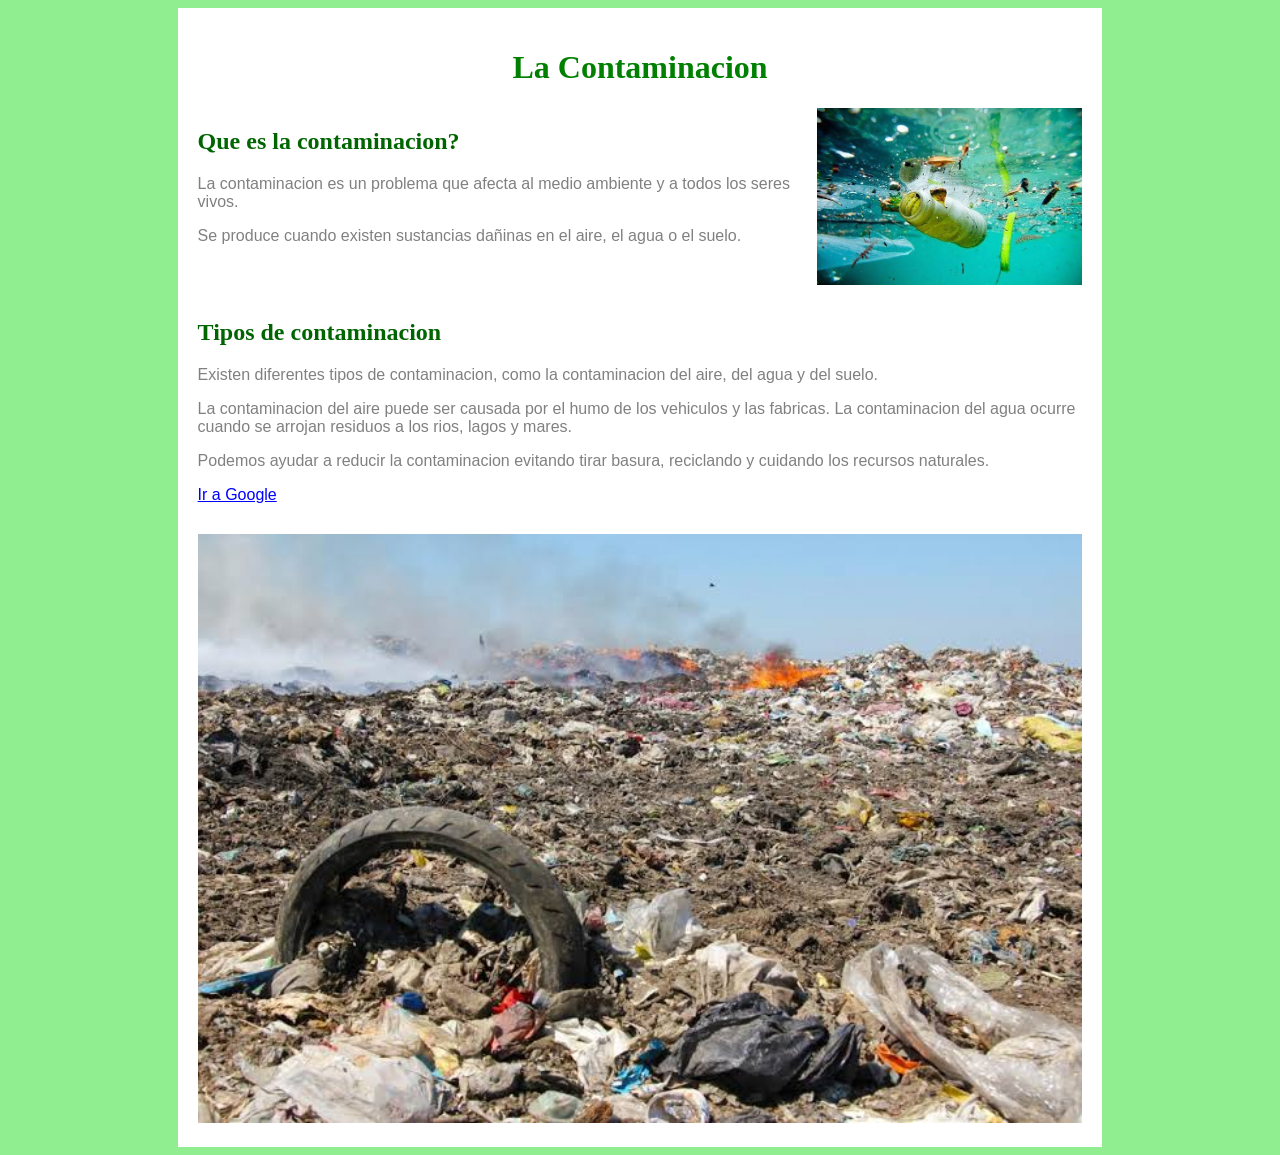
<file: mi_pagina/index.html>
<!DOCTYPE html>
<html lang="es">

<head>
    <meta charset="UTF-8">
    <title>La Contaminacion</title>
    <link rel="stylesheet" href="style.css">
</head>

<body>

    <div class="pagina">

        <h1>La Contaminacion</h1>

        <div class="contenido">

            <div class="informacion">

                <h2>Que es la contaminacion?</h2>

                <p>
                    La contaminacion es un problema que afecta
                    al medio ambiente y a todos los seres vivos.
                </p>

                <p>
                    Se produce cuando existen sustancias dañinas
                    en el aire, el agua o el suelo.
                </p>

            </div>

            <div class="contaminacion-aire">

                <img src="imagenes/imagen1.jpg">

            </div>

        </div>


        <div class="tipos-contaminacion">

            <h2>Tipos de contaminacion</h2>

            <p>
                Existen diferentes tipos de contaminacion,
                como la contaminacion del aire, del agua
                y del suelo.
            </p>

            <p>
                La contaminacion del aire puede ser causada
                por el humo de los vehiculos y las fabricas.
                La contaminacion del agua ocurre cuando se
                arrojan residuos a los rios, lagos y mares.
            </p>

            <p>
                Podemos ayudar a reducir la contaminacion
                evitando tirar basura, reciclando y cuidando
                los recursos naturales.
            </p>

            <a href="https://www.google.com" target="_blank">
                Ir a Google
            </a>

        </div>


        <div class="contaminacion-ambiental">

            <img src="imagenes/imagen2.jpg">

        </div>

    </div>

</body>

</html>
</file>
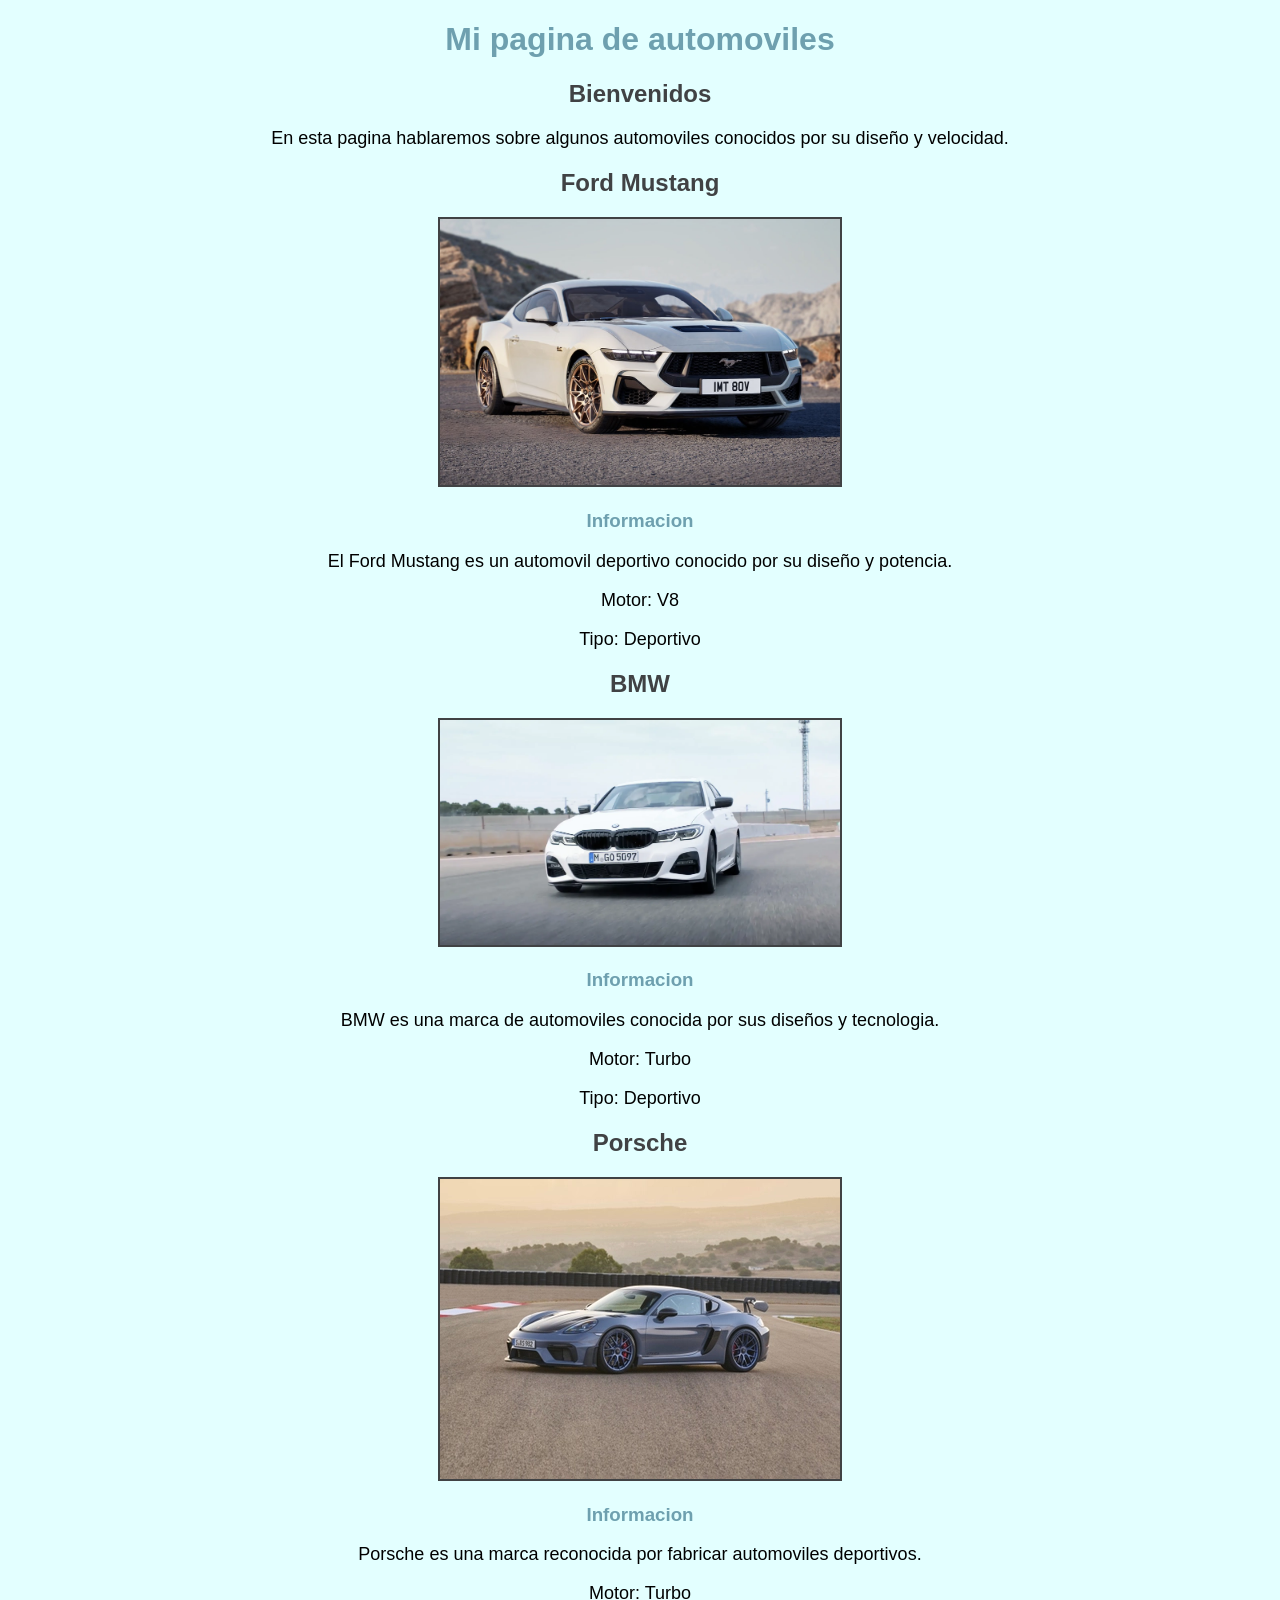
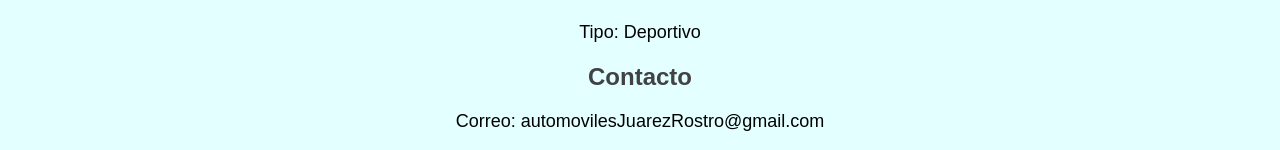
<file: pagina-autos/index.html>
<!DOCTYPE html>
<html>

<head>

    <title>Automoviles Juarez Rostro</title>

    <link rel="stylesheet" href="estilos.css">

</head>

<body>

    <h1>Mi pagina de automoviles</h1>

    <h2>Bienvenidos</h2>

    <p>
        En esta pagina hablaremos sobre algunos automoviles
        conocidos por su diseño y velocidad.
    </p>


    <h2>Ford Mustang</h2>

    <img src="imagenes/mustang.jpg" width="400">

    <h3>Informacion</h3>

    <p>
        El Ford Mustang es un automovil deportivo
        conocido por su diseño y potencia.
    </p>

    <p>
        Motor: V8
    </p>

    <p>
        Tipo: Deportivo
    </p>


    <h2>BMW</h2>

    <img src="imagenes/bmw.webp" width="400">

    <h3>Informacion</h3>

    <p>
        BMW es una marca de automoviles conocida
        por sus diseños y tecnologia.
    </p>

    <p>
        Motor: Turbo
    </p>

    <p>
        Tipo: Deportivo
    </p>


    <h2>Porsche</h2>

    <img src="imagenes/porsche.webp" width="400">

    <h3>Informacion</h3>

    <p>
        Porsche es una marca reconocida por fabricar
        automoviles deportivos.
    </p>

    <p>
        Motor: Turbo
    </p>

    <p>
        Tipo: Deportivo
    </p>


    <h2>Contacto</h2>

    <p>
        Correo: automovilesJuarezRostro@gmail.com
    </p>

    

</body>

</html>
</file>
<file: mi_pagina/style.css>
body {
    background-color: lightgreen;
    font-family: Arial;
}

.pagina {
    width: 70%;
    margin: auto;
    background-color: white;
    padding: 20px;
}

h1 {
    text-align: center;
    color: green;
    font-family: Georgia;
}

h2 {
    color: darkgreen;
    font-family: Verdana;
}

p {
    color: gray;
    font-size: 16px;
}

.contenido {
    display: flex;
}

.informacion {
    width: 70%;
}

.contaminacion-aire {
    width: 30%;
}

.contaminacion-aire img {
    width: 100%;
}

.tipos-contaminacion {
    margin-top: 30px;
}

a {
    color: blue;
}

.contaminacion-ambiental {
    margin-top: 30px;
}

.contaminacion-ambiental img {
    width: 100%;
}
</file>
<file: pagina-autos/estilos.css>
body {
    background-color: rgb(227, 255, 255);
    font-family: Arial;
    text-align: center;
}

h1 {
    color: rgb(110, 160, 175);
}

h2 {
    color: rgb(64, 66, 68);
}

h3 {
    color:  rgb(110, 160, 175);
}

p {
    font-size: 18px;
}

img {
    border: 2px solid rgb(64, 66, 68);
}
</file>
